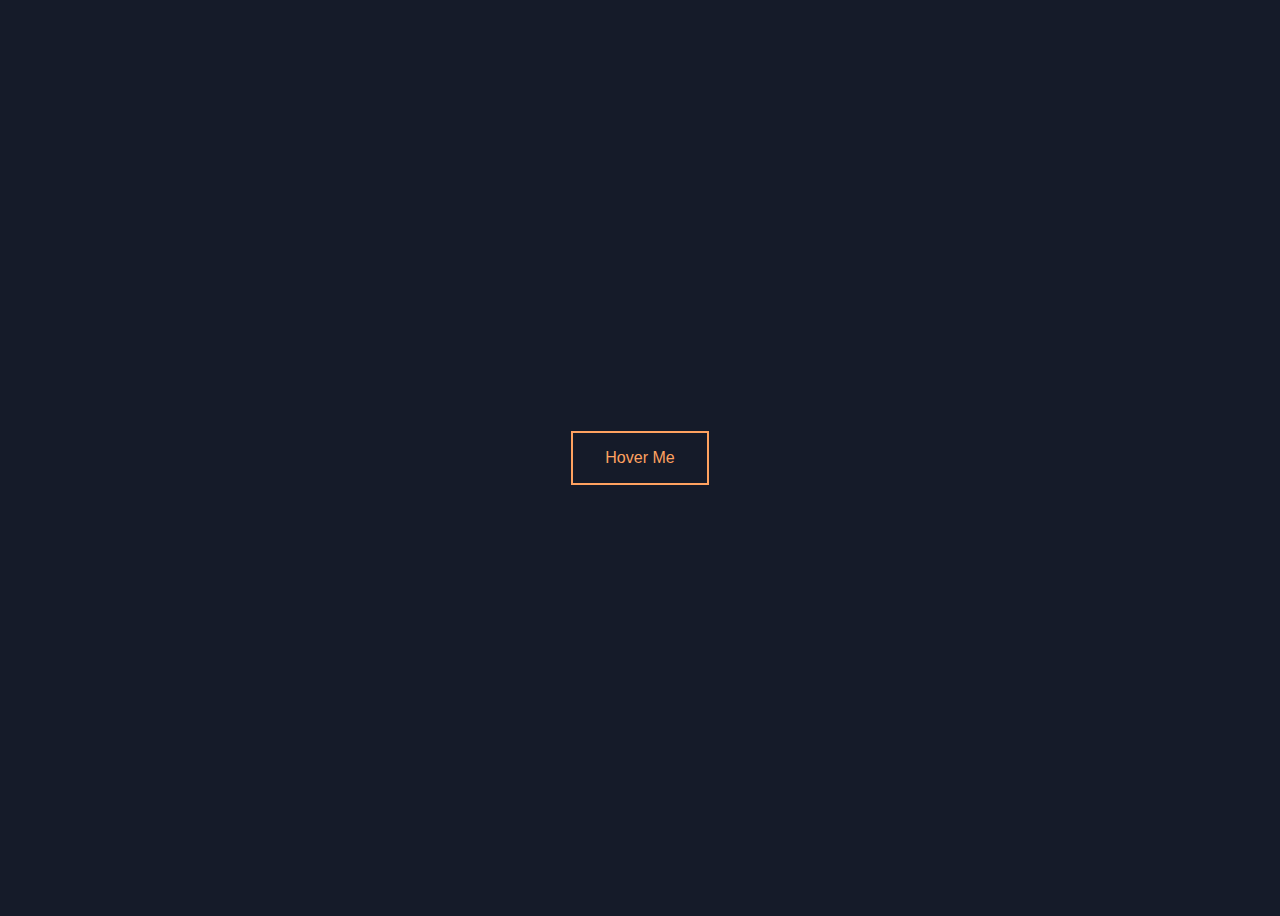
<file: HoverButton/index.html>
<!DOCTYPE html>
<html lang="en">

<head>
    <meta charset="UTF-8">
    <meta name="viewport" content="width=device-width, initial-scale=1.0">
    <title>Hover Me!</title>
    <link href="https://fonts.googleapis.com/css2?family=Roboto+Mono:wght@300&display=swap" rel="stylesheet">
    <link rel="stylesheet" href="button.css">
</head>

<body>
    <button>Hover Me</button>
</body>

</html>
</file>
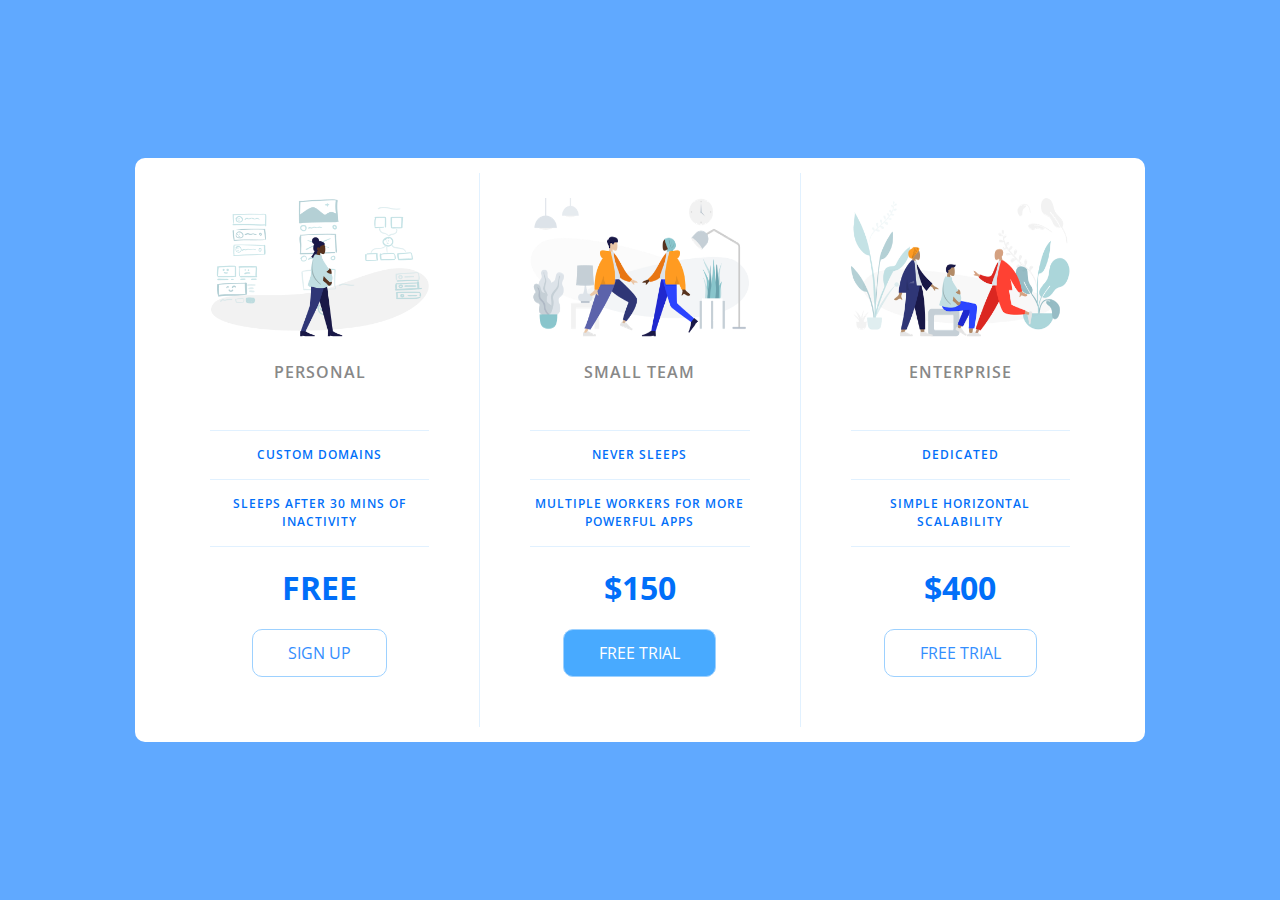
<file: PriceTable/index.html>
<!DOCTYPE html>
<html lang="en">

<head>
    <meta charset="UTF-8">
    <meta name="viewport" content="width=device-width, initial-scale=1.0">
    <title>Price Tiers</title>
    <link rel="stylesheet" href="https://fonts.googleapis.com/css?family=Open+Sans:400,600,700">
    <link rel="stylesheet" href="app.css">
</head>

<body>
    <div class="panel">

        <div class="pricing-plan">
            <img src="icons/icon1.png" alt="" class="pricing-img">
            <h2 class="pricing-header">Personal</h2>
            <ul class="pricing-features">
                <li class="pricing-features-item">Custom domains</li>
                <li class="pricing-features-item">Sleeps after 30 mins of inactivity</li>
            </ul>
            <span class="pricing-price">Free</span>
            <a href="#/" class="pricing-button">Sign up</a>
        </div>

        <div class="pricing-plan">
            <img src="icons/icon2.png" alt="" class="pricing-img">
            <h2 class="pricing-header">Small team</h2>
            <ul class="pricing-features">
                <li class="pricing-features-item">Never sleeps</li>
                <li class="pricing-features-item">Multiple workers for more powerful apps</li>
            </ul>
            <span class="pricing-price">$150</span>
            <a href="#/" class="pricing-button is-featured">Free trial</a>
        </div>

        <div class="pricing-plan">
            <img src="icons/icon3.png" alt="" class="pricing-img">
            <h2 class="pricing-header">Enterprise</h2>
            <ul class="pricing-features">
                <li class="pricing-features-item">Dedicated</li>
                <li class="pricing-features-item">Simple horizontal scalability</li>
            </ul>
            <span class="pricing-price">$400</span>
            <a href="#/" class="pricing-button">Free trial</a>
        </div>

    </div>

</body>

</html>
</file>
<file: HoverButton/button.css>
body {
  font-family: 'Roboto', sans-serif;
  display: flex;
  align-items: center;
  justify-content: center;
  height: 100vh;
  background-color: #151b29;
}

button {
  background: none;
  color: #ffa260;
  border: 2px solid;
  padding: 1em 2em;
  font-size: 1em;
  transition: border-color 0.25s, color 0.25s, box-shadow 0.25s, transform 0.25s;
}

button:hover {
   border-color: #f1ff5c;
   color: white;
   box-shadow: 0 0.5em 0.5em -0.4em #f1ff5c;
   transform: translateY(-0.25em);
   cursor: pointer;
 }
</file>
<file: PriceTable/app.css>
/* http://meyerweb.com/eric/tools/css/reset/ 
   v2.0 | 20110126
   License: none (public domain)
*/

html, body, div, span, applet, object, iframe,
h1, h2, h3, h4, h5, h6, p, blockquote, pre,
a, abbr, acronym, address, big, cite, code,
del, dfn, em, img, ins, kbd, q, s, samp,
small, strike, strong, sub, sup, tt, var,
b, u, i, center,
dl, dt, dd, ol, ul, li,
fieldset, form, label, legend,
table, caption, tbody, tfoot, thead, tr, th, td,
article, aside, canvas, details, embed, 
figure, figcaption, footer, header, hgroup, 
menu, nav, output, ruby, section, summary,
time, mark, audio, video {
	margin: 0;
	padding: 0;
	border: 0;
	font-size: 100%;
	font: inherit;
	vertical-align: baseline;
}
/* HTML5 display-role reset for older browsers */
article, aside, details, figcaption, figure, 
footer, header, hgroup, menu, nav, section {
	display: block;
}
body {
	line-height: 1;
}
ol, ul {
	list-style: none;
}
blockquote, q {
	quotes: none;
}
blockquote:before, blockquote:after,
q:before, q:after {
	content: '';
	content: none;
}
table {
	border-collapse: collapse;
	border-spacing: 0;
}

html {
  box-sizing: border-box;
  font-family: 'Open Sans', sans-serif;
}

body {
  background-color: #60a9ff;
  display: flex;
  justify-content: center;
  align-items: center;
  min-height: 100vh;
}

.panel {
  background-color: white;
  border-radius: 10px;
  padding: 15px 25px;
  width: 100%;
  max-width: 960px;
  display: flex;
  flex-direction: column;
  text-align: center;
  text-transform: uppercase;
}

.pricing-plan {
  border-bottom: 1px solid #e1f1ff;
}
.pricing-plan:last-child {
  border-bottom: none;
}

.pricing-img {
  margin-bottom: 25px;
  max-width: 100%;
}

.pricing-header {
  color: #888;
  font-weight: 600;
  letter-spacing: 1px;
}

.pricing-features {
  margin: 50px 0 25px;
  color: #016ff9;
}

.pricing-features-item {
  font-weight: 600;
  letter-spacing: 1px;
  font-size: 12px;
  line-height: 1.5;
  padding: 15px 0;
  border-top: 1px solid #e1f1ff;
}

.pricing-features-item:last-child{
  border-bottom: 1px solid #e1f1ff;
}

.pricing-price {
  color: #016ff9; 
  display: block;
  font-size: 32px;
  font-weight: 700;
}

.pricing-button {
  border: 1px solid #9dd1ff;
  border-radius: 10px;
  color: #348efe;
  display: inline-block;
  padding: 15px 35px;
  text-decoration: none;
  margin: 25px 0;
  transition: background-color 200ms ease-in-out;
}

.pricing-button:hover, .pricing-button:focus {
  background-color: #e1f1ff;
}

.pricing-button.is-featured {
  background-color: #48aaff;
  color: white;
}

.pricing-button.is-featured:hover, .pricing-button.is-featured:focus{
  background-color: #269aff;
  color: white;
}


@media (min-width: 900px){
  .panel {
    flex-direction: row;
  }
  .pricing-plan {
    border-bottom: none;
    border-right: 1px solid #e1f1ff;
    padding: 25px 50px;
  }
  .pricing-plan:last-child {
    border-right: none;
  }
}
</file>
